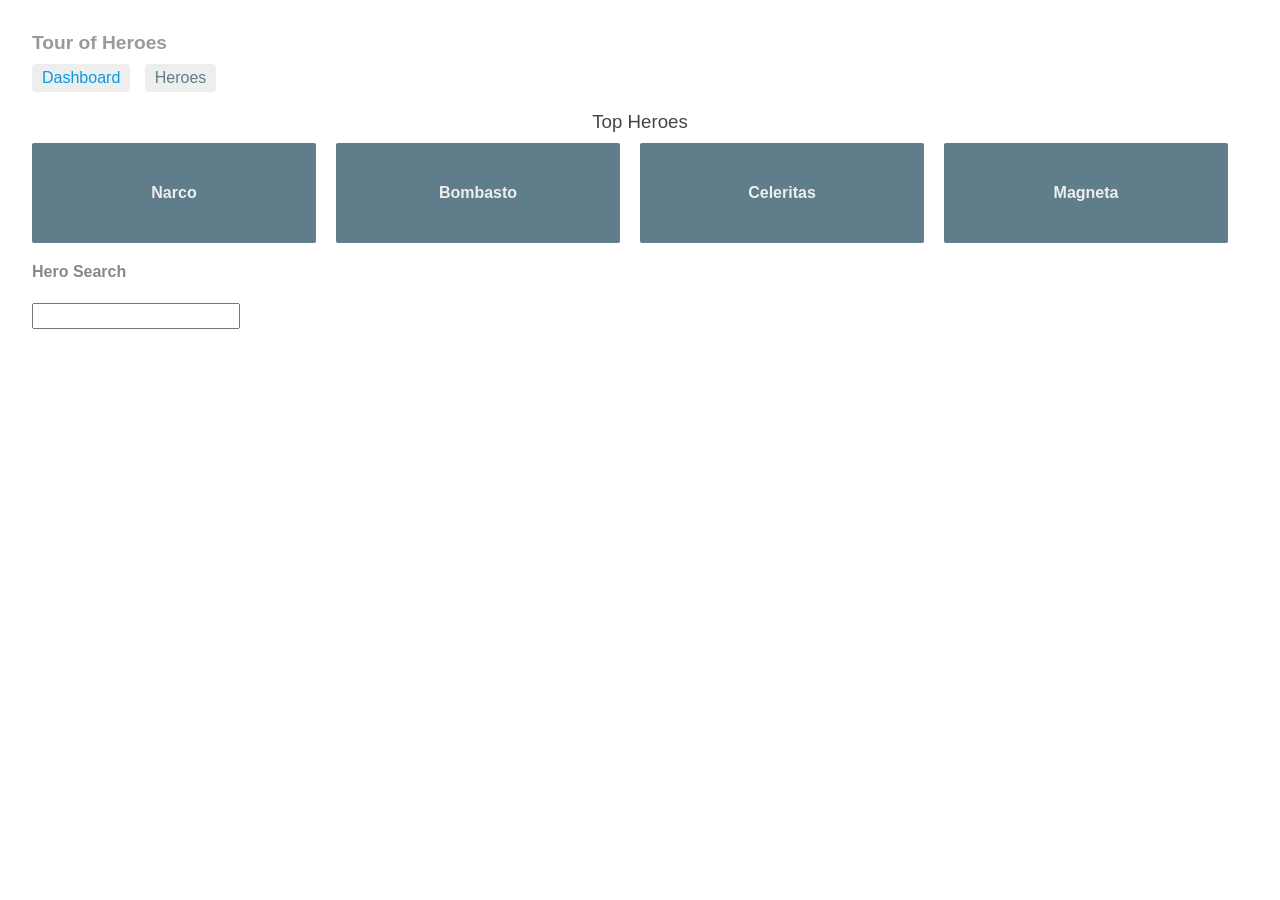
<file: index.html>
<!DOCTYPE html><html><head>
    <base href="">
    <!--
    <script>
        // WARNING: DO NOT set the <base href> like this in production!
        // Details: https://webdev.dartlang.org/angular/guide/router
        (function () {
            var m = document.location.pathname.match(/^(\/[-\w]+)+\/web($|\/)/);
            document.write('<base href="' + (m ? m[0] : '/') + '" />');
        }());
    </script>-->
    <title>angular_tour_of_heroes</title>
    <meta charset="utf-8">
    <meta name="viewport" content="width=device-width, initial-scale=1">
    <script defer="" src="main.dart.js"></script>
    
    <link rel="stylesheet" href="styles.css">
    <link rel="icon" type="image/png" href="favicon.png">
  </head>
  <body>
    <my-app>Loading...</my-app>
  

</body></html>
</file>
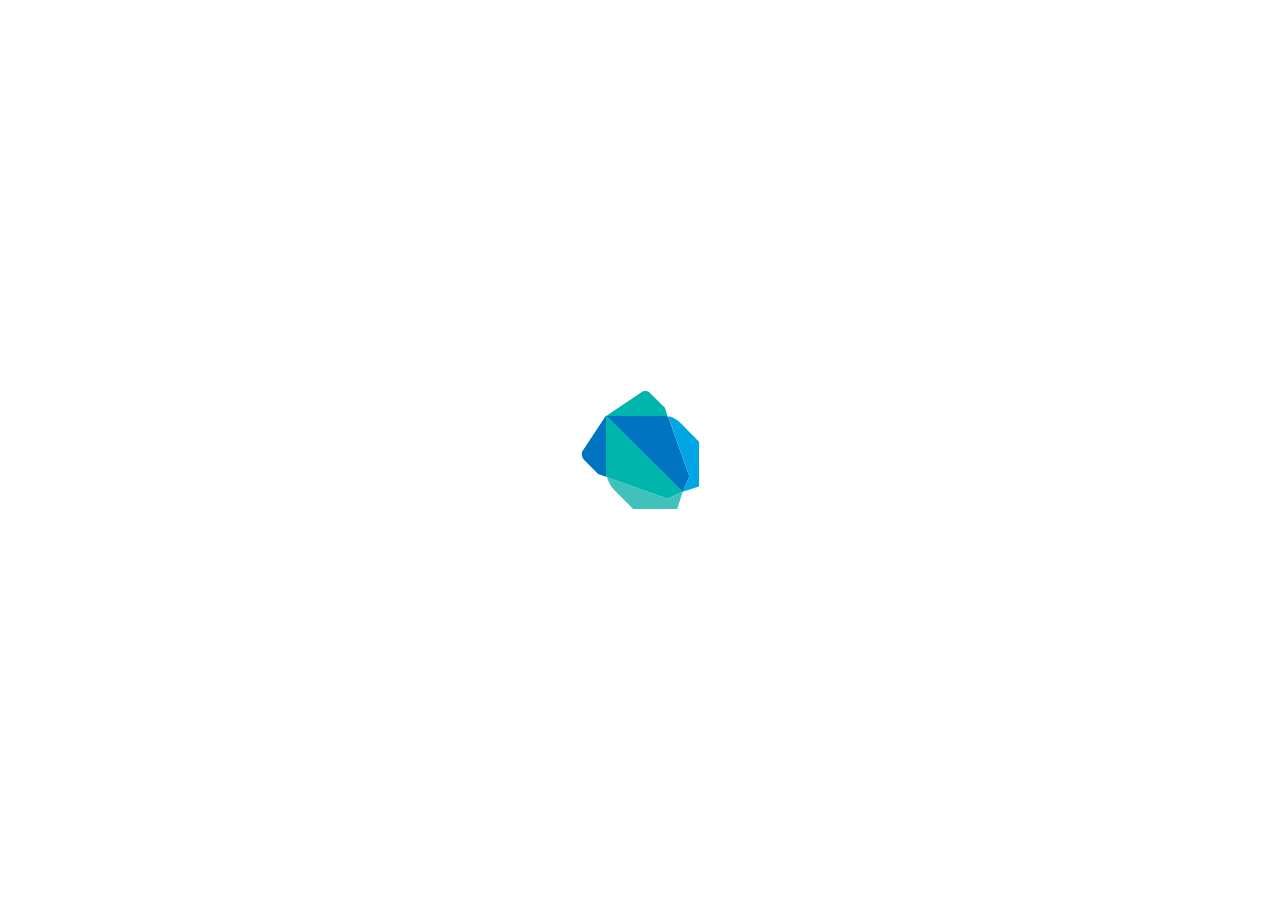
<file: packages/test/src/runner/browser/static/index.html>
<!DOCTYPE html>
<html>
<head>
  <title>test Browser Host</title>
  <link rel="stylesheet" type="text/css" href="host.css" />
</head>
<body>
  <svg id="dart" version="1.1" x="0px" y="0px" width="400px" height="400px" viewBox="0 0 400 400">
    <path id="right-flank" fill="#0083C9" d="M249.379,226.486l-6.676,15.572L166.174,166h58.82c0,0,2.807-0.409,3.645,1.966L249.379,226.486z"/>
    <path id="right-ear"   fill="#00D2B8" d="M201.84,141.906L166.174,166h58.82c0,0,2.168-0.25,2.645,0.566l-2.694-8.848l-15.024-14.68C207.555,140.329,203.578,140.744,201.84,141.906z"/>
    <path id="left-flank"  fill="#00D2B8" d="M242.616,241.856l-15.022,6.799l-60.493-21.429c-1.035-0.395-1.101-3.696-1.101-3.696v-57.932L242.616,241.856z"/>
    <path id="left-paw"    fill="#55DECA" d="M167.003,227.098l60.636,21.558l15.064-6.799L237.224,259h-43.856c0,0-14.077-13.929-18.141-17.993C171.162,236.943,169.162,233.989,167.003,227.098z"/>
    <path id="right-paw"   fill="#00A4E4" d="M227.676,166.365c0.963,1.401,1.361,2.473,1.361,2.473l20.352,57.648l-6.711,15.37L259,236.463v-44.854c0,0-13.678-13.965-17.741-17.882C237.193,169.811,231.466,166.319,227.676,166.365z"/>
    <path id="left-ear"    fill="#0083C9" d="M166.769,227.098c0,0-0.769-1.104-0.769-4.355v-57.144l-23.115,34.877c-1.626,1.774-1.567,6.538,1.595,9.755l13.636,13.892L166.769,227.098z"/>
  </svg>
  <div id="dark"></div>
  <svg id="play" version="1.1" x="0px" y="0px" width="80px" height="80px" viewBox="0 0 25 25">
    <defs><filter id="blur"><feGaussianBlur stdDeviation="0.3" id="feGaussianBlur5097" /></filter></defs>
    <path d="M 3.777014,1.3715789 A 1.1838119,1.1838119 0 0 0 2.693923,2.5488509 V 22.444746 a 1.1838119,1.1838119 0 0 0 1.765908,1.035999 l 17.235259,-9.95972 a 1.1838119,1.1838119 0 0 0 0,-2.071998 L 4.459831,1.5128519 A 1.1838119,1.1838119 0 0 0 3.777014,1.3715789 z" style="opacity:0.5;stroke:#000000;stroke-width:1;filter:url(#blur)" />
    <path style="fill:#ffffff;fill-opacity:1;stroke:#000000;stroke-width:1.32722104" d="M 3.4770491,1.0714664 A 1.1838119,1.1838119 0 0 0 2.3939589,2.2487382 V 22.144633 a 1.1838119,1.1838119 0 0 0 1.7659079,1.035999 l 17.2352602,-9.95972 a 1.1838119,1.1838119 0 0 0 0,-2.071998 L 4.1598668,1.2127389 A 1.1838119,1.1838119 0 0 0 3.4770491,1.0714664 z" />
  </svg>
  <script src="host.dart.js"></script>
</body>
</html>
</file>
<file: styles.css>
/* #docregion , quickstart, toh */
/* Master Styles */
h1 {
  color: #369;
  font-family: Arial, Helvetica, sans-serif;
  font-size: 250%;
}
h2, h3 {
  color: #444;
  font-family: Arial, Helvetica, sans-serif;
  font-weight: lighter;
}
body {
  margin: 2em;
}
/* #enddocregion quickstart */
body, input[text], button {
  color: #888;
  font-family: Cambria, Georgia;
}
/* #enddocregion toh */
a {
  cursor: pointer;
  cursor: hand;
}
button {
  font-family: Arial;
  background-color: #eee;
  border: none;
  padding: 5px 10px;
  border-radius: 4px;
  cursor: pointer;
  cursor: hand;
}
button:hover {
  background-color: #cfd8dc;
}
button:disabled {
  background-color: #eee;
  color: #aaa;
  cursor: auto;
}

/* Navigation link styles */
nav a {
  padding: 5px 10px;
  text-decoration: none;
  margin-right: 10px;
  margin-top: 10px;
  display: inline-block;
  background-color: #eee;
  border-radius: 4px;
}
nav a:visited, a:link {
  color: #607D8B;
}
nav a:hover {
  color: #039be5;
  background-color: #CFD8DC;
}
nav a.active {
  color: #039be5;
}

/* items class */
.items {
  margin: 0 0 2em 0;
  list-style-type: none;
  padding: 0;
  width: 24em;
}
.items li {
  cursor: pointer;
  position: relative;
  left: 0;
  background-color: #EEE;
  margin: .5em;
  padding: .3em 0;
  height: 1.6em;
  border-radius: 4px;
}
.items li:hover {
  color: #607D8B;
  background-color: #DDD;
  left: .1em;
}
.items li.selected {
  background-color: #CFD8DC;
  color: white;
}
.items li.selected:hover {
  background-color: #BBD8DC;
}
.items .text {
  position: relative;
  top: -3px;
}
.items .badge {
  display: inline-block;
  font-size: small;
  color: white;
  padding: 0.8em 0.7em 0 0.7em;
  background-color: #607D8B;
  line-height: 1em;
  position: relative;
  left: -1px;
  top: -4px;
  height: 1.8em;
  margin-right: .8em;
  border-radius: 4px 0 0 4px;
}
/* #docregion toh */
/* everywhere else */
* {
  font-family: Arial, Helvetica, sans-serif;
}
</file>
<file: packages/test/src/runner/browser/static/host.css>
/* Copyright (c) 2015, the Dart project authors.  Please see the AUTHORS file
 * for details. All rights reserved. Use of this source code is governed by a
 * BSD-style license that can be found in the LICENSE file. */

iframe {
  /* We would use display: none here, but then Firefox fails to properly compute
   * styles. See #274 */
  visibility: hidden;
  width: 1024px;
  height: 768px;
}

#play {
  display: none;
  cursor: pointer;
}

#dark {
  display: none;
}

.paused #play {
  display: block;
  z-index: 1;
}

.paused #dark {
  display: block;
  position: absolute;
  width: 100%;
  height: 100%;
  top: 0;
  right: 0;
  background-color: rgba(0, 0, 0, 0.5);
}

.paused #right-flank, .paused #right-ear, .paused #right-paw,
.paused #left-flank,  .paused #left-ear,  .paused #left-paw {
  -webkit-animation-play-state: paused;
          animation-play-state: paused;
}

.debug body {
  margin: 0;
  padding: 0;
}

.debug iframe {
  visibility: visible;
  border: none;
  position: absolute;
  top: 0;
  left: 0;
  width: 100%;
  height: 100%;
}

/* Compiled output from
 * http://codepen.io/mknadler/pen/11b75cb014a3c382f54abf527655af21. */

svg {
  position: absolute;
  margin: auto;
  left: 0;
  right: 0;
  bottom: 0;
  top: 0;
}

#right-flank {
  fill: #0074C1;
  stroke-color: #0074C1;
  -webkit-animation: right-flank 8s ease infinite alternate;
          animation: right-flank 8s ease infinite alternate;
}

#right-ear {
  fill: #00B5AB;
  stroke-color: #00B5AB;
  -webkit-animation: right-ear 8s ease-in infinite alternate;
          animation: right-ear 8s ease-in infinite alternate;
}

#right-paw {
  fill: #00A6E4;
  stroke-color: #00A6E4;
  -webkit-animation: right-paw 8s ease-out infinite alternate;
          animation: right-paw 8s ease-out infinite alternate;
}

#left-flank {
  fill: #00B5AB;
  stroke-color: #00B5AB;
  -webkit-animation: left-flank 8s ease-in-out infinite alternate;
          animation: left-flank 8s ease-in-out infinite alternate;
}

#left-ear {
  fill: #0074C1;
  stroke-color: #0074C1;
  -webkit-animation: left-ear 8s linear infinite alternate;
          animation: left-ear 8s linear infinite alternate;
}

#left-paw {
  fill: #41C1BC;
  stroke-color: #41C1BC;
  -webkit-animation: left-paw 8s ease infinite alternate;
          animation: left-paw 8s ease infinite alternate;
}

@-webkit-keyframes left-ear {
  20% {
    -webkit-transform: translate(250px, 150px) rotateY(180deg) scale(0.6);
            transform: translate(250px, 150px) rotateY(180deg) scale(0.6);
    fill: #00A6E4;
  }
  50% {
    -webkit-transform: translate(100px, 75px) rotateY(80deg) scale(1.1);
            transform: translate(100px, 75px) rotateY(80deg) scale(1.1);
    fill: #41C1BC;
  }
  80% {
    -webkit-transform: translate(0px, 0px) scale(1);
            transform: translate(0px, 0px) scale(1);
    fill: #0074C1;
  }
}

@keyframes left-ear {
  20% {
    -webkit-transform: translate(250px, 150px) rotateY(180deg) scale(0.6);
            transform: translate(250px, 150px) rotateY(180deg) scale(0.6);
    fill: #00A6E4;
  }
  50% {
    -webkit-transform: translate(100px, 75px) rotateY(80deg) scale(1.1);
            transform: translate(100px, 75px) rotateY(80deg) scale(1.1);
    fill: #41C1BC;
  }
  80% {
    -webkit-transform: translate(0px, 0px) scale(1);
            transform: translate(0px, 0px) scale(1);
    fill: #0074C1;
  }
}
@-webkit-keyframes right-ear {
  20% {
    -webkit-transform: translate(200px, 250px) rotateX(180deg) scale(0.6);
            transform: translate(200px, 250px) rotateX(180deg) scale(0.6);
    fill: #41C1BC;
  }
  50% {
    -webkit-transform: translate(75px, 100px) rotateX(80deg) scale(1.1);
            transform: translate(75px, 100px) rotateX(80deg) scale(1.1);
    fill: #00A6E4;
  }
  80% {
    -webkit-transform: translate(0px, 0px) scale(1);
            transform: translate(0px, 0px) scale(1);
    fill: #00B5AB;
  }
}
@keyframes right-ear {
  20% {
    -webkit-transform: translate(200px, 250px) rotateX(180deg) scale(0.6);
            transform: translate(200px, 250px) rotateX(180deg) scale(0.6);
    fill: #41C1BC;
  }
  50% {
    -webkit-transform: translate(75px, 100px) rotateX(80deg) scale(1.1);
            transform: translate(75px, 100px) rotateX(80deg) scale(1.1);
    fill: #00A6E4;
  }
  80% {
    -webkit-transform: translate(0px, 0px) scale(1);
            transform: translate(0px, 0px) scale(1);
    fill: #00B5AB;
  }
}
@-webkit-keyframes left-paw {
  20% {
    -webkit-transform: translate(200px, 200px) rotate3d(-1, 0, 0.5, 60deg) scale(0.6);
            transform: translate(200px, 200px) rotate3d(-1, 0, 0.5, 60deg) scale(0.6);
    fill: #00B5AB;
  }
  50% {
    -webkit-transform: translate(150px, 250px) rotate3d(-1, 0, 0.5, 90deg) scale(0.6);
            transform: translate(150px, 250px) rotate3d(-1, 0, 0.5, 90deg) scale(0.6);
    fill: #00B5AB;
  }
  80% {
    -webkit-transform: translate(0px, 0px) scale(1);
            transform: translate(0px, 0px) scale(1);
    fill: #41C1BC;
  }
}
@keyframes left-paw {
  20% {
    -webkit-transform: translate(200px, 200px) rotate3d(-1, 0, 0.5, 60deg) scale(0.6);
            transform: translate(200px, 200px) rotate3d(-1, 0, 0.5, 60deg) scale(0.6);
    fill: #00B5AB;
  }
  50% {
    -webkit-transform: translate(150px, 250px) rotate3d(-1, 0, 0.5, 90deg) scale(0.6);
            transform: translate(150px, 250px) rotate3d(-1, 0, 0.5, 90deg) scale(0.6);
    fill: #00B5AB;
  }
  80% {
    -webkit-transform: translate(0px, 0px) scale(1);
            transform: translate(0px, 0px) scale(1);
    fill: #41C1BC;
  }
}
@-webkit-keyframes right-paw {
  20% {
    -webkit-transform: translate(200px, 200px) rotate3d(-1, 0, 0.5, -60deg) scale(0.6);
            transform: translate(200px, 200px) rotate3d(-1, 0, 0.5, -60deg) scale(0.6);
    fill: #41C1BC;
  }
  50% {
    -webkit-transform: translate(100px, 250px) rotate3d(-1, 0, 0.5, -90deg) scale(0.6);
            transform: translate(100px, 250px) rotate3d(-1, 0, 0.5, -90deg) scale(0.6);
    fill: #41C1BC;
  }
  80% {
    -webkit-transform: translate(0px, 0px) scale(1);
            transform: translate(0px, 0px) scale(1);
    fill: #00A6E4;
  }
}
@keyframes right-paw {
  20% {
    -webkit-transform: translate(200px, 200px) rotate3d(-1, 0, 0.5, -60deg) scale(0.6);
            transform: translate(200px, 200px) rotate3d(-1, 0, 0.5, -60deg) scale(0.6);
    fill: #41C1BC;
  }
  50% {
    -webkit-transform: translate(100px, 250px) rotate3d(-1, 0, 0.5, -90deg) scale(0.6);
            transform: translate(100px, 250px) rotate3d(-1, 0, 0.5, -90deg) scale(0.6);
    fill: #41C1BC;
  }
  80% {
    -webkit-transform: translate(0px, 0px) scale(1);
            transform: translate(0px, 0px) scale(1);
    fill: #00A6E4;
  }
}
@-webkit-keyframes left-flank {
  20% {
    -webkit-transform: translate(0px, 100px) scale(0.6);
            transform: translate(0px, 100px) scale(0.6);
    fill: #00A6E4;
  }
  50% {
    -webkit-transform: translate(0px, 100px) scale(0.4);
            transform: translate(0px, 100px) scale(0.4);
    fill: #00A6E4;
  }
  80% {
    -webkit-transform: translate(0px, 0px) scale(1);
            transform: translate(0px, 0px) scale(1);
    fill: #00B5AB;
  }
}
@keyframes left-flank {
  20% {
    -webkit-transform: translate(0px, 100px) scale(0.6);
            transform: translate(0px, 100px) scale(0.6);
    fill: #00A6E4;
  }
  50% {
    -webkit-transform: translate(0px, 100px) scale(0.4);
            transform: translate(0px, 100px) scale(0.4);
    fill: #00A6E4;
  }
  80% {
    -webkit-transform: translate(0px, 0px) scale(1);
            transform: translate(0px, 0px) scale(1);
    fill: #00B5AB;
  }
}
@-webkit-keyframes right-flank {
  20% {
    -webkit-transform: translate(100px, -25px) scale(0.6);
            transform: translate(100px, -25px) scale(0.6);
    fill: #41C1BC;
  }
  50% {
    -webkit-transform: translate(110px, 0px) scale(0.4);
            transform: translate(110px, 0px) scale(0.4);
    fill: #00A6E4;
  }
  80% {
    -webkit-transform: translate(0px, 0px) scale(1);
            transform: translate(0px, 0px) scale(1);
    fill: #0074C1;
  }
}
@keyframes right-flank {
  20% {
    -webkit-transform: translate(100px, -25px) scale(0.6);
            transform: translate(100px, -25px) scale(0.6);
    fill: #41C1BC;
  }
  50% {
    -webkit-transform: translate(110px, 0px) scale(0.4);
            transform: translate(110px, 0px) scale(0.4);
    fill: #00A6E4;
  }
  80% {
    -webkit-transform: translate(0px, 0px) scale(1);
            transform: translate(0px, 0px) scale(1);
    fill: #0074C1;
  }
}
</file>
